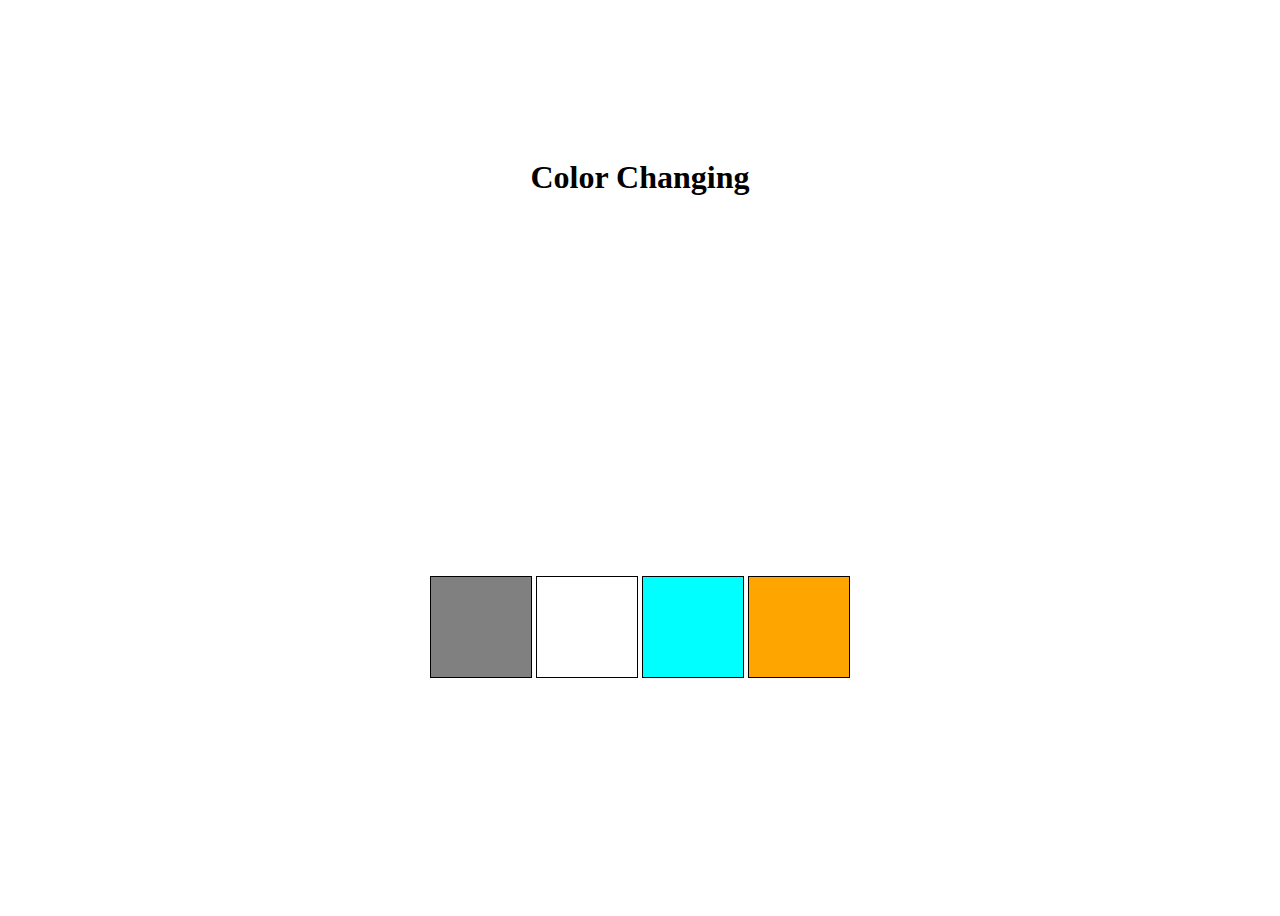
<file: Projects/bg_color_change/index.html>
<!DOCTYPE html>
<html lang="en">
  <head>
    <meta charset="UTF-8" />
    <meta name="viewport" content="width=device-width, initial-scale=1.0" />
    <link rel="stylesheet" href="./style.css">
    <title>Bg_Color_Change</title>
  </head>
  <body>
    <h1>Color Changing</h1>
    <div id="canvas">
      <span class="buttons" id="grey">grey</span>
      <span class="buttons" id="white">white</span>
      <span class="buttons" id="cyan">cyan</span>
      <span class="buttons" id="orange">orange</span>
    </div>
  </body>
  <script src="./index.js"></script>
</html>
</file>
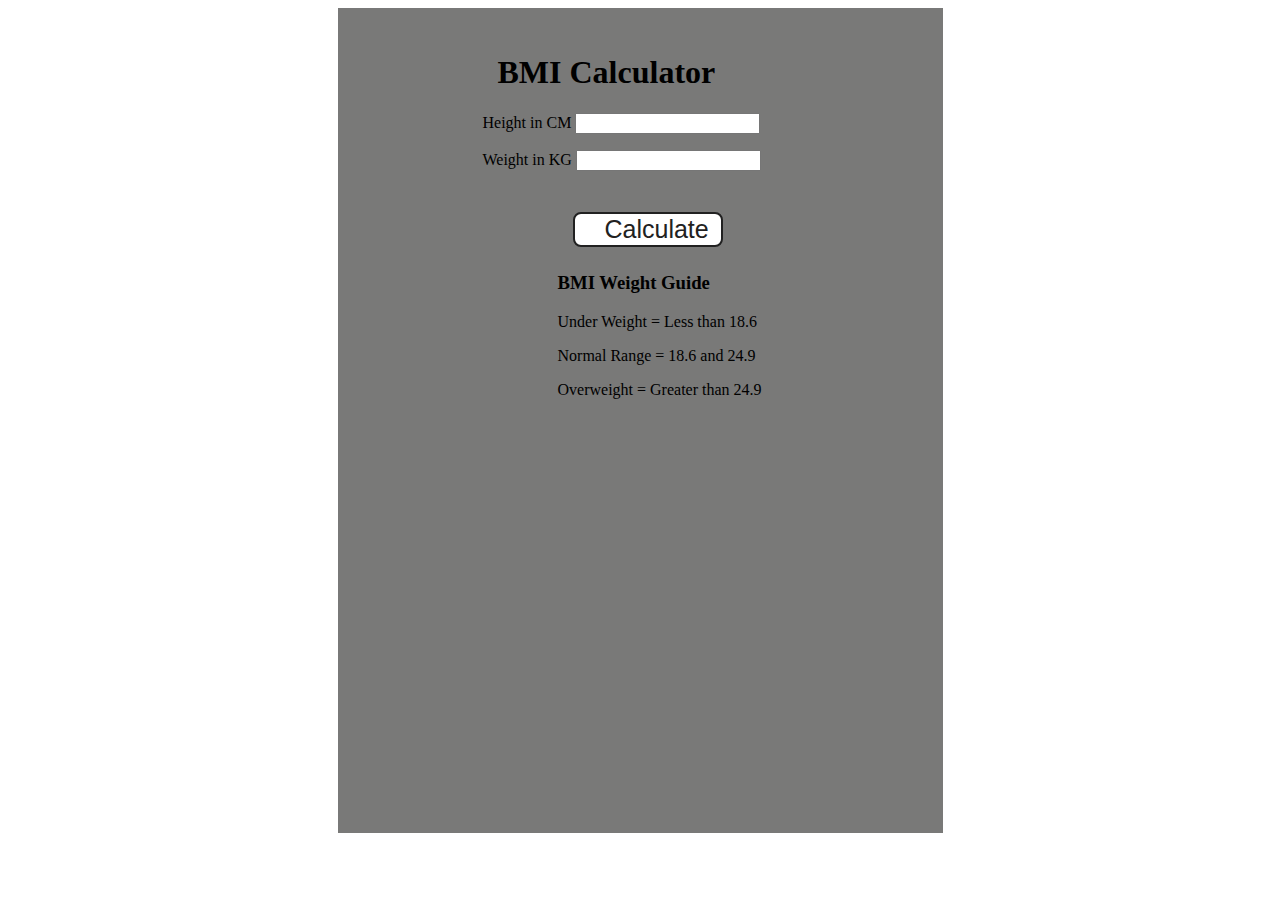
<file: Projects/bmi_calculator/index.html>
<!DOCTYPE html>
<html lang="en">
  <head>
    <meta charset="UTF-8" />
    <meta name="viewport" content="width=device-width, initial-scale=1.0" />
    <title>BMI Calculator</title>
    <link rel="stylesheet" href="./style.css" />
  </head>
  <body>
    <div class="container">
      <h1>BMI Calculator</h1>
      <form>
        <p><label>Height in CM</label> <input type="text" id="Height" /></p>
        <p><label>Weight in KG</label> <input type="text" id="Weight" /></p>
        <button>Calculate</button>
        <div id="results"></div>
        <div id="weight-guide">
          <h3>BMI Weight Guide</h3>
          <p>Under Weight = Less than 18.6</p>
          <p>Normal Range = 18.6 and 24.9</p>
          <p>Overweight = Greater than 24.9</p>
        </div>
      </form>
    </div>
  </body>
  <script src="./index.js"></script>
</html>
</file>
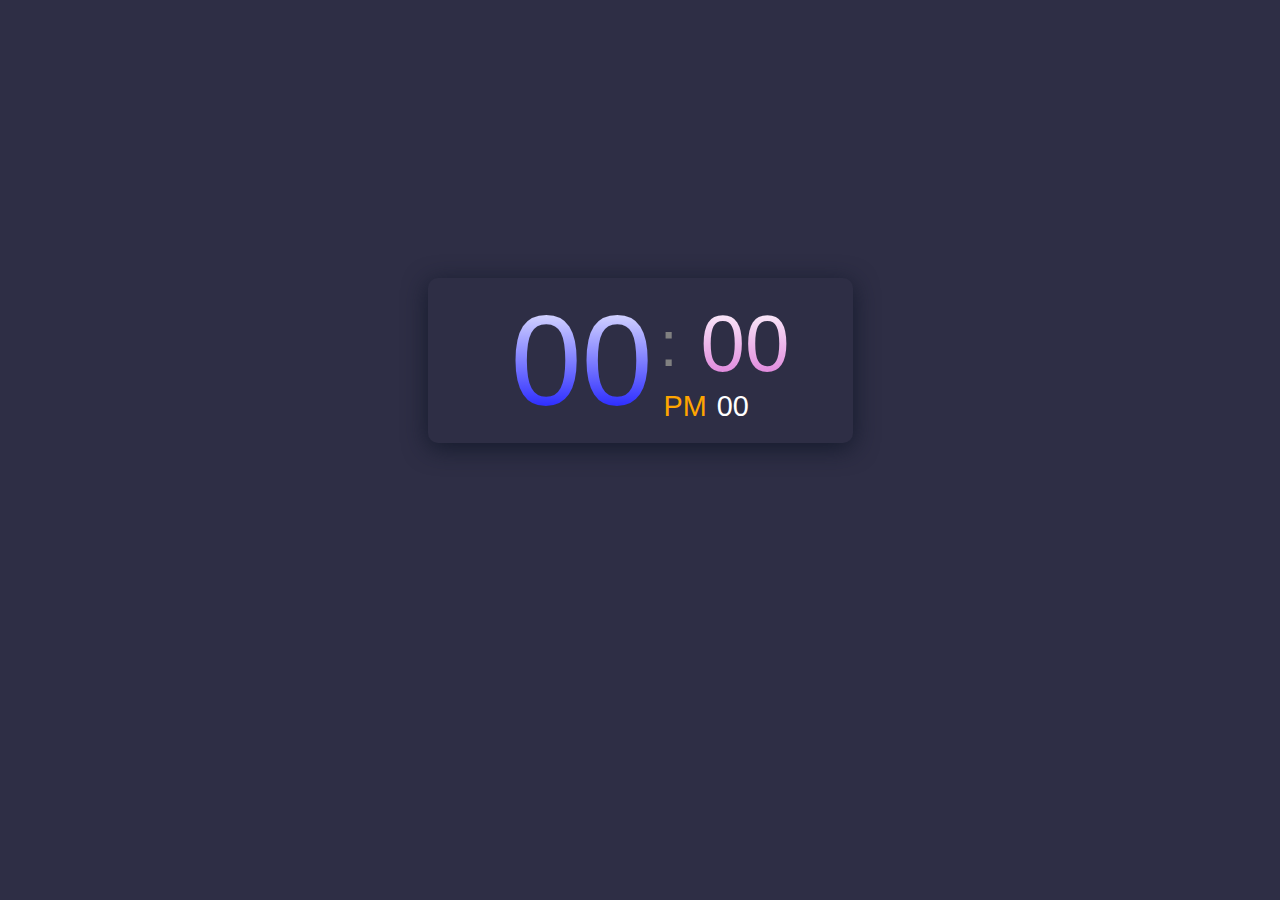
<file: Projects/Date_Project_Clock/index.html>
<!DOCTYPE html>
<html lang="en">
  <head>
    <meta charset="UTF-8" />
    <meta name="viewport" content="width=device-width, initial-scale=1.0" />
    <link rel="stylesheet" href="./index.css" />
    <title>Digital Clock</title>
  </head>
  <body>
    <div class="digital-clock">
      <div class="time">
        <div class="left-side">
          <span id="hours">00</span>
        </div>
        <!--? end left side -->
        <div class="right-side">
          <div class="right-top">
            <span id="dots">:</span>
            <span id="minutes">00</span>
          </div>
          <!--? end right top-->
          <div class="right-down">
            <span id="period">PM</span>
            <span id="seconds">00</span>
          </div>
          <!--? end right down -->
        </div>
        <!--? end right side -->
      </div>
    </div>
    <!--? end -->
    <script src="./index.js"></script>
  </body>
</html>
</file>
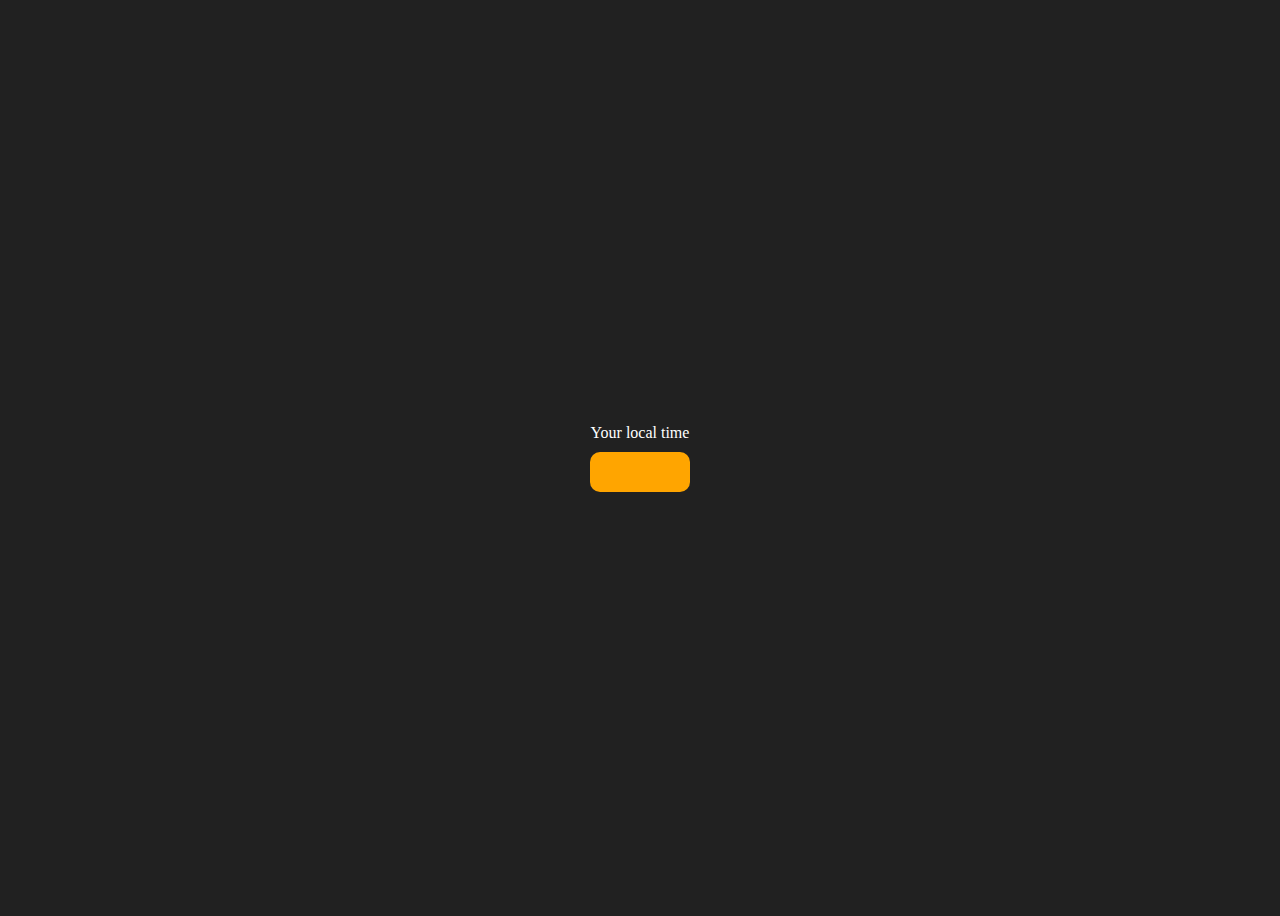
<file: Projects/Digital_Clock/index.html>
<!DOCTYPE html>
<html lang="en">
  <head>
    <meta charset="UTF-8" />
    <meta name="viewport" content="width=device-width, initial-scale=1.0" />
    <meta http-equiv="X-UA-Compatible" content="ie=edge" />
    <title>Your Local Time</title>
    <style>
      body {
        background-color: #212121;
        color: #fff;
      }
      .center {
        display: flex;
        height: 100vh;
        justify-content: center;
        align-items: center;
        flex-direction: column;
      }
      #clock {
        font-size: 40px;
        background-color: orange;
        padding: 20px 50px;
        margin-top: 10px;
        border-radius: 10px;
      }
    </style>
  </head>
  <body>
    <div class="center">
      <div id="banner"><span>Your local time</span></div>
      <div id="clock"></div>
    </div>
    <script src="./index.js"></script>
  </body>
</html>
</file>
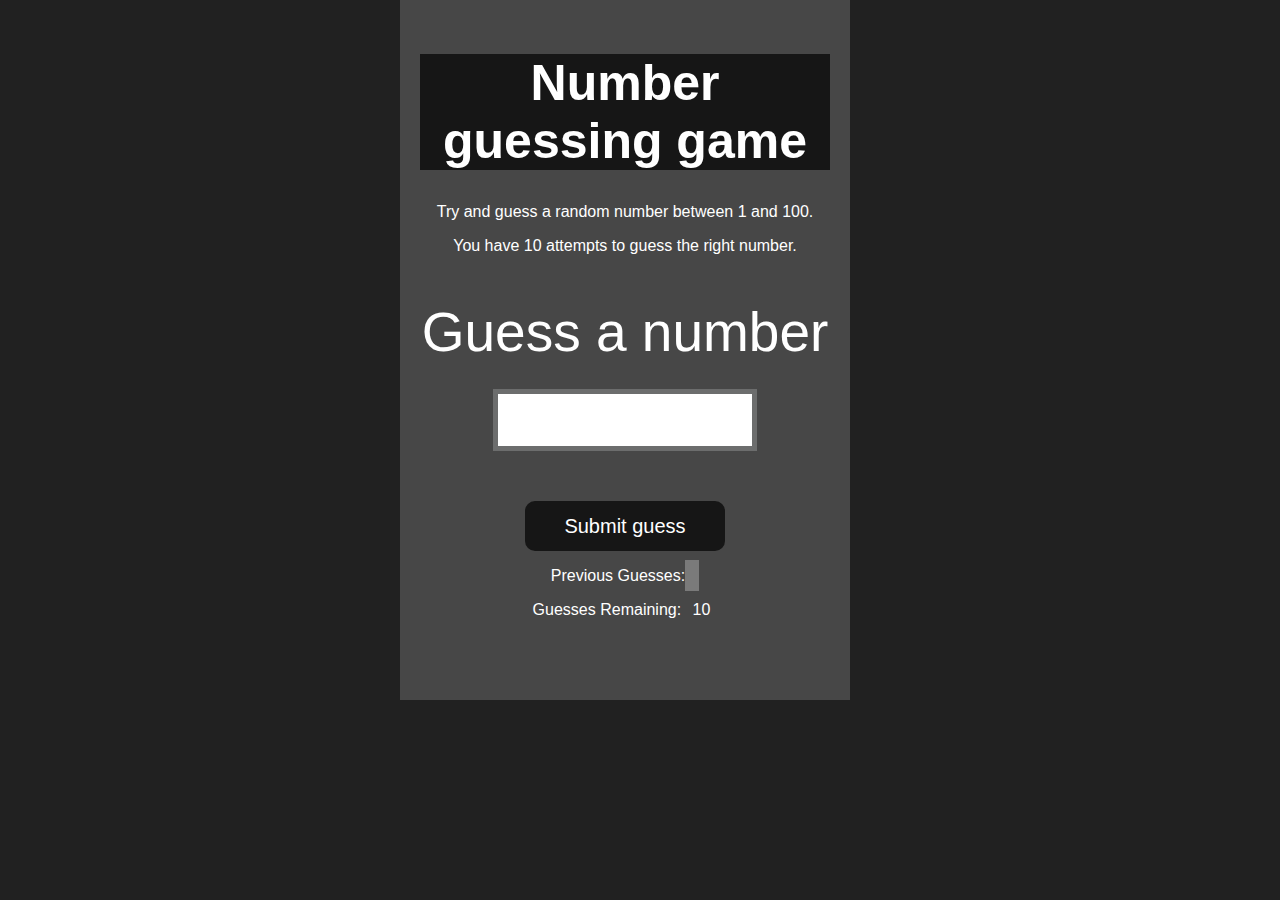
<file: Projects/Guess_the_number/index.html>
<!DOCTYPE html>
<html lang="en">
<head>
    <meta charset="UTF-8">
    <meta name="viewport" content="width=device-width, initial-scale=1.0">
    <meta http-equiv="X-UA-Compatible" content="ie=edge">
    <title>Number Guessing Game</title>
    <link rel="stylesheet" href="style.css">
    <link rel="stylesheet" href="./style.css">
</head>
<body style="background-color:#212121; color:#fff;">
  
      <div id="wrapper">
      <h1>Number guessing game</h1>
    <p>Try and guess a random number between 1 and 100.</p>
    <p>You have 10 attempts to guess the right number.</p>
    </br>
        <form class="form">
            <label2 for="guessField" id="guess">Guess a number</label>
            <input type="text" id="guessField" class="guessField">
            <input type="submit" id="subt" value="Submit guess" class="guessSubmit">
        </form>

        <div class="resultParas">
            <p >Previous Guesses: <span class="guesses"></span></p>
            <p >Guesses Remaining: <span class="lastResult">10</span></p>
            <p class="lowOrHi"></p>
        </div>
    </div>
    <script src="./index.js"></script>
</body>
</html>
</file>
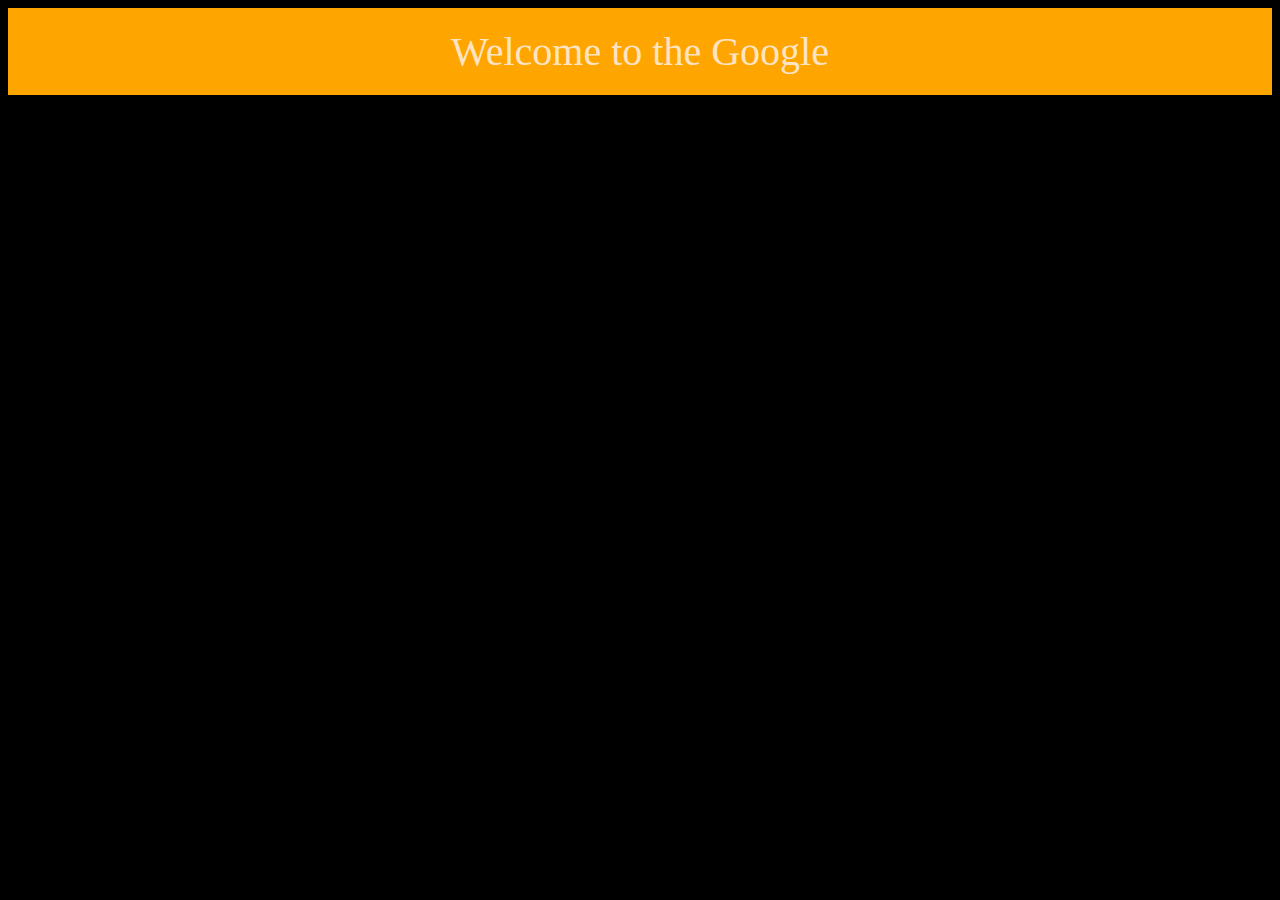
<file: 18_DOM/create_element.html>
<!DOCTYPE html>
<html lang="en">
  <head>
    <meta charset="UTF-8" />
    <meta name="viewport" content="width=device-width, initial-scale=1.0" />
    <title>Create Element</title>
  </head>
  <body style="background-color: black; color: bisque"></body>
  <script>
    const div = document.createElement("div");
    console.log(div);
    div.className = "main-container";
    div.id = Math.round(Math.random() * 10 + 1);
    div.setAttribute("title", "Welcome to the Google");
    div.style.backgroundColor = "orange";
    div.style.padding = "20px";
    div.style.textAlign = "center";
    div.style.fontSize = "40px";
    // div.innerHTML = "Welcome to the Google";
    const addText = document.createTextNode("Welcome to the Google");
    div.appendChild(addText);
    document.body.appendChild(div)

     
  </script>
</html>
</file>
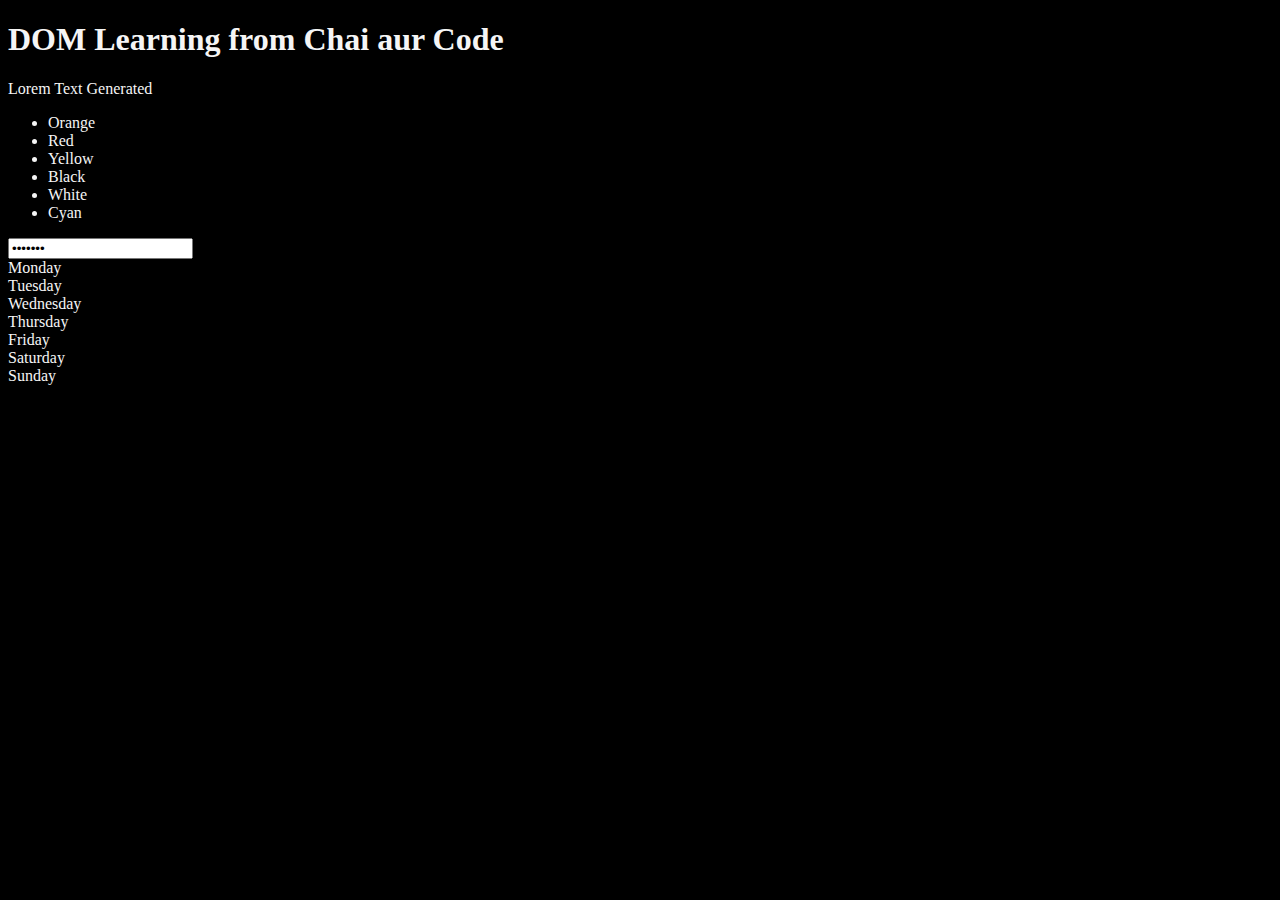
<file: 18_DOM/one.html>
<!DOCTYPE html>
<html lang="en">
  <head>
    <meta charset="UTF-8" />
    <meta name="viewport" content="width=device-width, initial-scale=1.0" />
    <title>Document</title>
    <style>
      .bg_color {
        background-color: black;
        color: whitesmoke;
      }
    </style>
  </head>
  <body class="bg_color">
    <h1 id="title" class="heading">DOM Learning from Chai aur Code</h1>
    <p>Lorem Text Generated</p>
    <ul>
      <li class="ul-list">Orange</li>
      <li class="ul-list">Red</li>
      <li class="ul-list">Yellow</li>
      <li class="ul-list">Black</li>
      <li class="ul-list">White</li>
      <li class="ul-list">Cyan</li>
    </ul>
    <input type="password" name="password" id="passwordField" value="dfjgnjf" />
    <div class="parent">
      <div class="day">Monday</div>
      <div class="day">Tuesday</div>
      <div class="day">Wednesday</div>
      <div class="day">Thursday</div>
      <div class="day">Friday</div>
      <div class="day">Saturday</div>
      <div class="day">Sunday</div>
    </div>
  </body>
  <script>
    const parentClass = document.querySelector(".parent");
    // console.log(parentClass.children[1].innerHTML);
    // console.log(parentClass.firstElementChild.innerHTML);
    // console.log(parentClass.lastElementChild.innerHTML);

    const day1  = document.querySelector('.day');
    console.log(day1.innerHTML);
    console.log(day1.parentElement)
    console.log(day1.nextElementSibling)
    console.log(parentClass.childNodes)
  </script>
</html>
</file>
<file: Projects/bg_color_change/style.css>
html {
  margin: 0;
}

span {
  display: block;
}
h1 {
  text-align: center;
}

body {
  display: grid;
  align-items: center;
  height: 100vh;
}

#canvas {
  margin: 100px auto 100px;
  width: 80%;
  text-align: center;
  /* height: 100%;
    display: flex;
    flex-direction: row;
    justify-content: center;
    align-items: center;
    text-align: center; */
}

.buttons {
  width: 100px;
  height: 100px;
  border: 1px solid black;
  /* text-align: center; */
  color: transparent;
  display: inline-block;
}

#grey {
  background-color: grey;
}

#cyan {
  background-color: cyan;
}

#orange {
  background-color: orange;
}

#white {
  background-color: white;
}
</file>
<file: Projects/bmi_calculator/style.css>
body{
    display: flex;
    align-items: center;
    justify-content: center;
    /* height: 100vh; */
}
.container {
    width: 575px;
    height: 825px;
    background-color: #797978;
    padding-left: 30px;
    /* margin-left: 20%; */
  }
  h1, form{
    margin-left: 20%;
  }
  #height,
  #weight {
    width: 150px;
    height: 25px;
    margin-top: 30px;
  }
  
  #weight-guide {
    margin-left: 75px;
    margin-top: 25px;
  }
  
  #results {
    font-size: 35px;
    margin-left: 90px;
    margin-top: 20px;
    color: rgb(241, 241, 241);
  }
  
  button {
    width: 150px;
    height: 35px;
    margin-left: 90px;
    margin-top: 25px;
    background-color: #fff;
    padding: 1px 30px;
    border-radius: 8px;
    color: #212121;
    text-decoration: none;
    border: 2px solid #212121;
  
    font-size: 25px;
  }
  
  h1 {
    padding-left: 15px;
    padding-top: 25px;
    
  }
</file>
<file: Projects/Date_Project_Clock/index.css>
* {
  margin: 0;
  padding: 0;
  box-sizing: border-box;
  font-family: "Open Sans", sans-serif;
}
body,
.time,
.left-side .right-side,
.right-top,
.right-down {
  display: flex;
  justify-content: center;
  align-items: center;
}

body {
  min-height: 80vh;
  background-color: #2e2e45;
}
.digital-clock,
.time,
.right-side,
.right-top,
.right-down {
  position: relative;
}
.digital-clock {
  color: white;
  width: 425px;
  padding: 20px 45px;
  box-shadow: 0 5px 25px rgba(14, 21, 37, 0.8);
  border-radius: 10px;
}

#hours {
  font-weight: 600px;
  padding: 0 10px;
  line-height: 125px;
  font-size: 8em;
  background: -webkit-linear-gradient(90deg, blue, white);
  -webkit-text-fill-color: transparent;
  -webkit-background-clip: text;
}
.right-side {
  flex-direction: column;
}
#dots {
  font-size: 4em;
  transform: translate(-3px);
  color: gray;
}
#minutes {
  font-size: 5em;
  font-weight: 500;
  margin-left: 10px;
  transform: translate(10px);
  background: -webkit-linear-gradient(90deg, orchid, white);
  -webkit-text-fill-color: transparent;
  -webkit-background-clip: text;
}
.right-down {
  margin-left: 10px;
  transform: translate(-25px);
}
#period,
#seconds {
  font-size: 1.8em;
  font-weight: 500;
  margin-left: 10px;
}
#period {
  color: orange;
}
#seconds {
  color: white;
}
</file>
<file: Projects/Guess_the_number/style.css>
html {
  font-family: sans-serif;
}

body {
  width: 300px;
  max-width: 750px;
  min-width: 480px;
  margin: 0 auto;
  background-color: #212121;
}
#wrapper {
  box-sizing: border-box;
  text-align: center;
  width: 450px;
  height: 700px;
  background-color: #474747;
  color: #fff;
  font-size: 25px;
  padding: 20px;
}
h1 {
  background-color: #161616;

  color: #fff;
  text-align: center;
}

p {
  font-size: 16px;
  text-align: center;
}
#guess {
  font-size: 55px;
  /* margin-left: 90px; */
  margin-top: 120px;
  color: #fff;
}
#guessField {
  color: #000;
  width: 250px;
  height: 50px;
  font-size: 30px;
  border-style: none;
  margin-top: 25px;
  /* margin-left: 50px; */
  border: 5px solid #6c6d6d;
  text-align: center;
}

#subt {
  background-color: #161616;
  color: #ffffff;
  width: 200px;
  height: 50px;
  border-radius: 10px;
  font-size: 20px;
  border-style: none;
  margin-top: 50px;
  /* margin-left: 75px; */
}

.guesses {
  background-color: #7a7a7a;
  color: white;
  padding: 7px;
}

.lastResult {
  color: white;
  padding: 7px;
}
</file>
